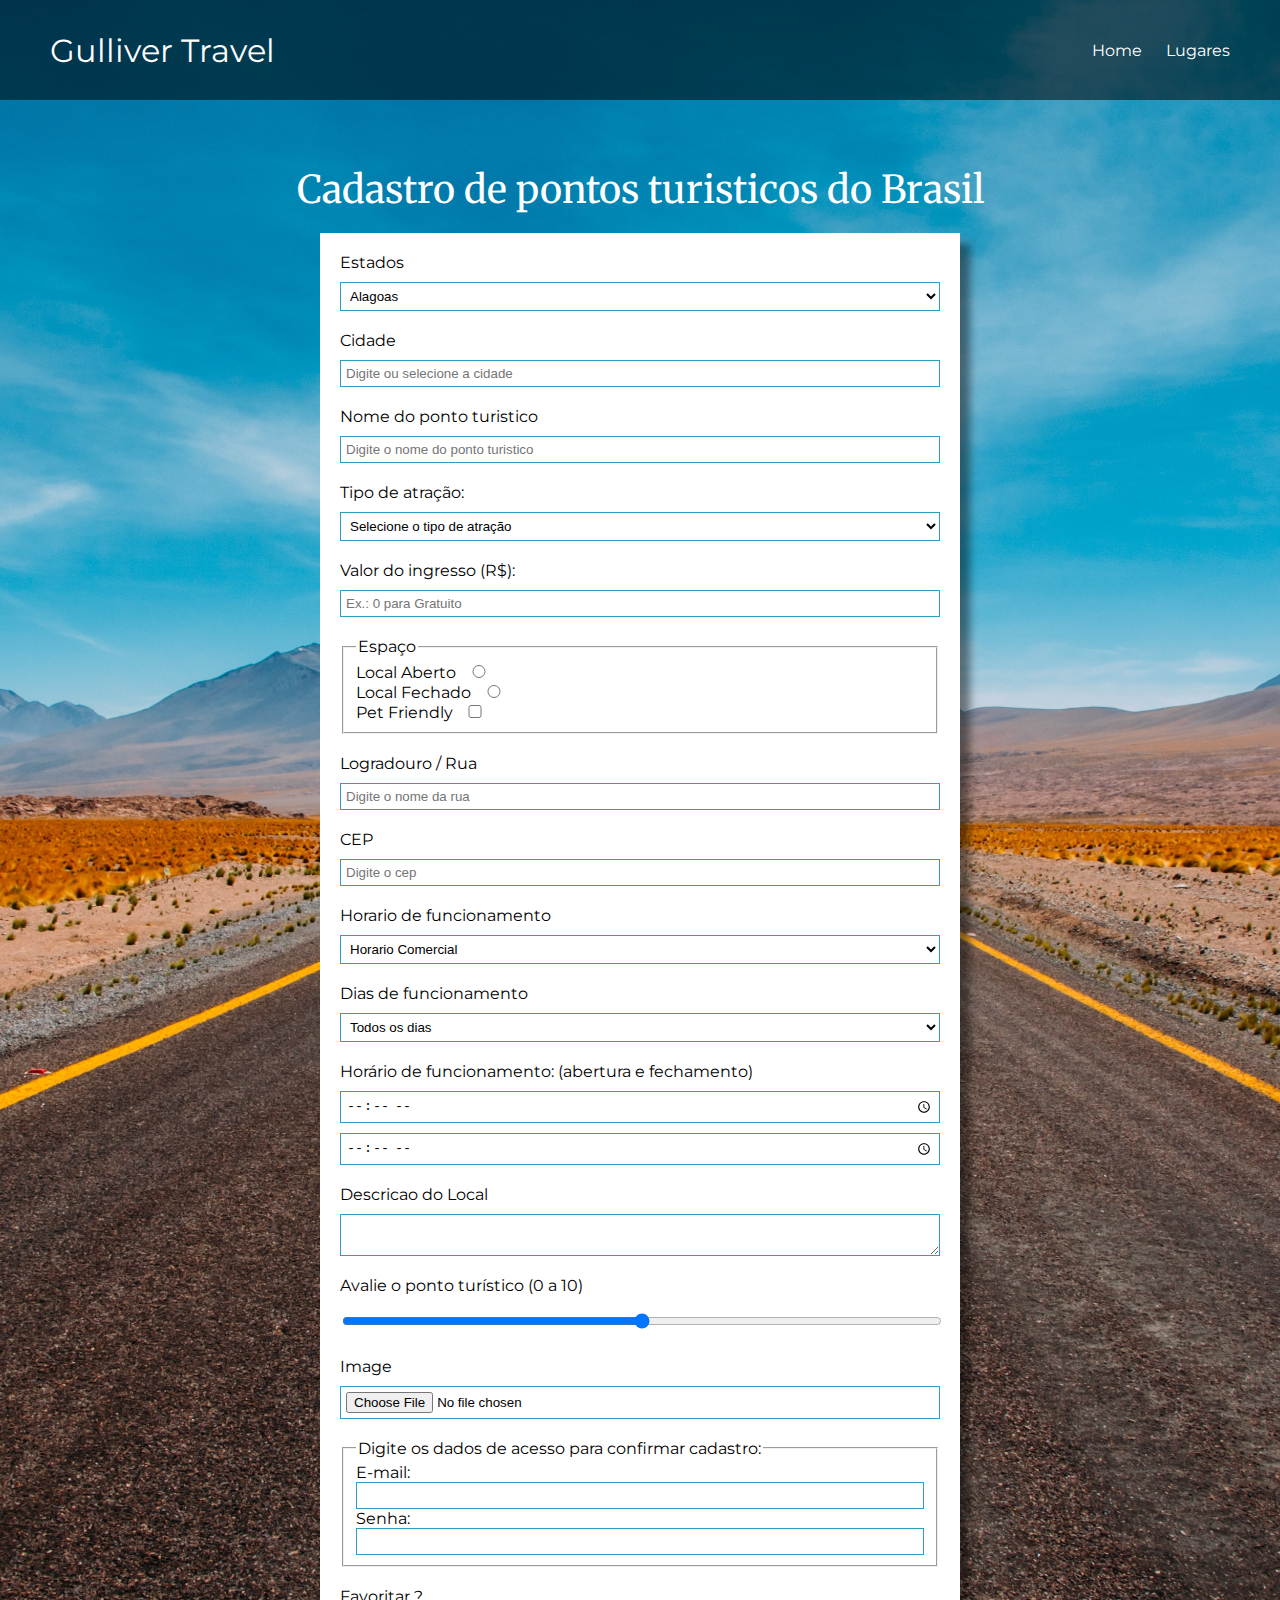
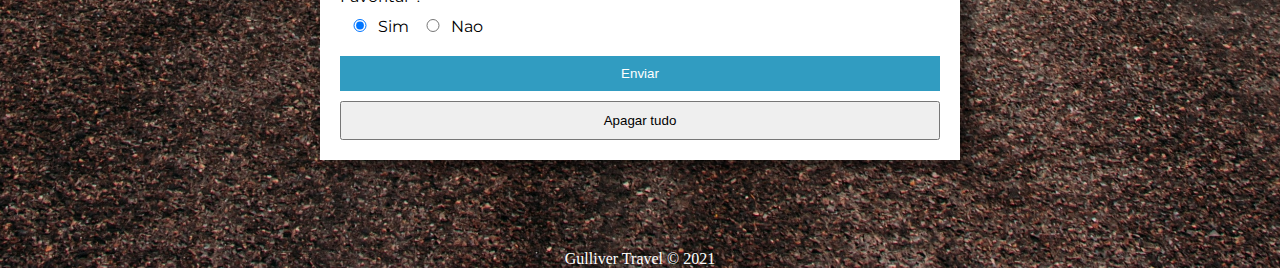
<file: index.html>
<!DOCTYPE html>
<html lang="pt-br">

<head>
  <meta charset="UTF-8">
  <meta name="viewport" content="width=device-width, initial-scale=1.0">
  <title>Gulliver Travel</title>
  <link rel="stylesheet" href="css/reset.css">
  <link rel="stylesheet" href="css/style.css">
</head>

<body>
  <header>
    <div class="header__topbar">
      <h1 class="header__title"><a href="index.html">Gulliver Travel</a></h1>
      <nav class="header__menu">
        <a href="index.html">Home</a>
        <a href="index.html">Lugares</a>
      </nav>
    </div>
  </header>
  <div class="header__slogan">
    <h2>Cadastro de pontos turisticos do Brasil</h2>
  </div>
  <div class="form__container">
    <form>
      <label for="estados">Estados</label>
      <select id="estados" required>
        <option value="Alagoas">Alagoas</option>
        <option value="Amapá">Amapá</option>
        <option value="Amazonas">Amazonas</option>
        <option value="Bahia">Bahia</option>
        <option value="Ceará">Ceará</option>
        <option value="Distrito Federal">Distrito Federal</option>
        <option value="Espírito Santo">Espírito Santo</option>
        <option value="Goiás">Goiás</option>
        <option value="Maranhão">Maranhão</option>
        <option value="Mato Grosso">Mato Grosso</option>
        <option value="Mato Grosso do Sul">Mato Grosso do Sul</option>
        <option value="Minas Gerais">Minas Gerais</option>
        <option value="Pará">Pará</option>
        <option value="Paraíba">Paraíba</option>
        <option value="Paraná">Paraná</option>
        <option value="Pernambuco">Pernambuco</option>
        <option value="Piauí" }>Piauí</option>
        <option value="Rio de Janeiro">Rio de Janeiro</option>
        <option value="Rio Grande do Norte">Rio Grande do Norte</option>
        <option value="Rio Grande do Sul">Rio Grande do Sul</option>
        <option value="Rondônia">Rondônia</option>
        <option value="Roraima">Roraima</option>
        <option value="Santa Catarina">Santa Catarina</option>
        <option value="São Paulo">São Paulo</option>
        <option value="Sergipe" }>Sergipe</option>
        <option value="Tocantins">Tocantins</option>
      </select>

      <label for="">Cidade</label>
      <input name="cidades" list="cidades" placeholder="Digite ou selecione a cidade" required />
      <datalist id="cidades">
      </datalist>

      <label for="nome">Nome do ponto turistico</label>
      <input type="text" name="nome" id="nome" placeholder="Digite o nome do ponto turistico" required>

    
        <label for="atracao">Tipo de atração:</label>
        <div>
          <select>
            <option value="0">Selecione o tipo de atração</option>
            <option value="parque">Ambiental/Parque</option>
            <option value="cultura">Cultural</option>
            <option value="historia">Histórico</option>
            <option value="comida">Gastronômico</option>
            <option value="entretenimento">Entretenimento</option>
          </select>
        </div>
    

   
        <label for="valor">Valor do ingresso (R$):</label>
        <input type="number" placeholder="Ex.: 0 para Gratuito ">
     

      <fieldset>
        <legend>Espaço</legend>
        <div>
          <label for="aberto">Local Aberto</label>
          <input type="radio" name="espaco" id="aberto" value="local__aberto">
        </div>
        <div>
          <label for="fechado">Local Fechado</label>
          <input type="radio" name="espaco" id="fechado" value="local__fechado">
        </div>

        <div>
          <label for="pet">Pet Friendly</label>
          <input type="checkbox" id="pet" value="pet">
        </div>
      </fieldset>

      <label for="logradouro">Logradouro / Rua</label>
      <input type="text" name="logradouro" id="logradouro" placeholder="Digite o nome da rua" required>

      <label for="cep">CEP</label>
      <input type="text" name="cep" id="cep" placeholder="Digite o cep">

      <label for="hf">Horario de funcionamento</label>
      <select id="hf" name="df">
        <option value="1">Horario Comercial</option>
        <option value="2">De manha</option>
        <option value="3">A noite</option>
        <option value="4">A tarde</option>
      </select>

      <label for="df">Dias de funcionamento</label>
      <select id="df" name="df">
        <option value="1">Todos os dias</option>
        <option value="2">Finais de semanas e feriados</option>
        <option value="3">2 feira a 6 Feira</option>
      </select>

      <label for="horario">Horário de funcionamento: (abertura e fechamento)</label>
      <div class="horario">
          <input type="time"> <input type="time"> 
      </div>

      <label for="descricao">Descricao do Local</label>
      <textarea id="descricao" name="descricao" required></textarea>

      <label for="avaliacao">Avalie o ponto turístico (0 a 10)</label>
      <input type="range" min="0" max="10" id="avaliacao">

      <label for="imagem">Image</label>
      <input type="file" id="imagem" name="imagem" />
      <fieldset>
        <legend>Digite os dados de acesso para confirmar cadastro:</legend>
        <div>
          <label for="email">E-mail:</label>
          <input type="email" required>
        </div>
        <div> <label for="senha">Senha:</label>
          <input type="password" id="senha" required>
        </div>

      </fieldset>

      <label for="imagem">Favoritar ?</label>
      <div>
        <input type="radio" id="imagem" name="imagem" checked />Sim
        <input type="radio" id="imagem" name="imagem" />Nao
      </div>


      <input type="submit" value="Enviar" />
      <button type="reset">Apagar tudo</button>
    </form>
  </div>
  <footer>
    <p>Gulliver Travel &copy; 2021 </p>
  </footer>
  <script>
    function loadJSON(callback) {

      var xobj = new XMLHttpRequest();
      xobj.overrideMimeType("application/json");
      xobj.open('GET', 'cidades.json', true); // Replace 'my_data' with the path to your file
      xobj.onreadystatechange = function () {
        if (xobj.readyState == 4 && xobj.status == "200") {
          callback(xobj.responseText);
        }
      };
      xobj.send(null);
    }

    (function () {

      loadJSON((res) => {
        const cidadesDatalist = document.querySelector('#cidades');

        JSON.parse(res).map(item => {
          let optionItem = document.createElement('option')
          optionItem.value = item.Nome;

          cidadesDatalist.append(optionItem)
        })
      })

    })()
  </script>
</body>

</html>
</file>
<file: css/style.css>
@import url('https://fonts.googleapis.com/css2?family=Merriweather:ital@1&family=Montserrat:wght@500&display=swap');

body {
  width:100%;
  height: 100%;
  background-image: url('./../images/top-bg-cover.jpg'); background-position: center; background-size: cover;
}

.header__topbar {
  background-color: rgb(0 0 0 / 53%); color: white;
  display: flex;
  align-items: center;
  justify-content: space-between;
  padding: 0 50px;
  height: 100px;
}

.header__title {
  font-family: 'Montserrat';
  width: 500;
}

.header__title a {
  text-decoration: none;
  color: white;
}

.header__menu a {
  color: white;
  text-decoration: none;
  margin-left: 20px;
  font-family: 'Montserrat';
  padding-bottom: 2px;
}

.header__menu a:hover {
  border-bottom: 1px solid white;
}

.header__slogan {
  font-family: 'Merriweather';
  font-size: 1.6rem;
  color: white;
  width: 60vw;
  padding: 20px;
  text-align: center;
  margin: 0 auto;
  margin-top: 5vh;
}

.header__slogan p {
  margin-top: 60px;
}

.form__container {
  background: white;
  position: relative;
  margin: 0 auto;
  box-shadow: 10px 10px 8px #00000073;
  max-width: 50vw;
  padding: 20px;
}

.form__container form {
  display: flex;
  flex-direction: column;
  font-family: 'Montserrat';
}

.form__container form label:not(:first-child) {
  margin-top: 20px;
}

.form__container form label {
  margin-bottom: 10px;
}

.form__container form input:not(input[type="submit"]), select, textarea {
  border: 1px solid #319cc1;
  padding: 5px;
  background-color: white;
}

input[type="submit"] {
  margin-top: 20px;
  border: none;
  padding: 10px;
  background-color:#319cc1;
  color: white;
}

footer {
  display: flex;
  color: white;
  justify-content: center;
  margin-top: 10vh
}
 input, select{
   width: 100%;
 }
 input[type="checkbox"],input[type="radio"]{
   width: 5%;
 }

 fieldset{
  margin-top: 20px;
 }
 button{
   padding: 10px;
   margin-top: 10px;
 }
 .horario input:nth-child(2){
   margin-top: 10px;
 }
</file>
